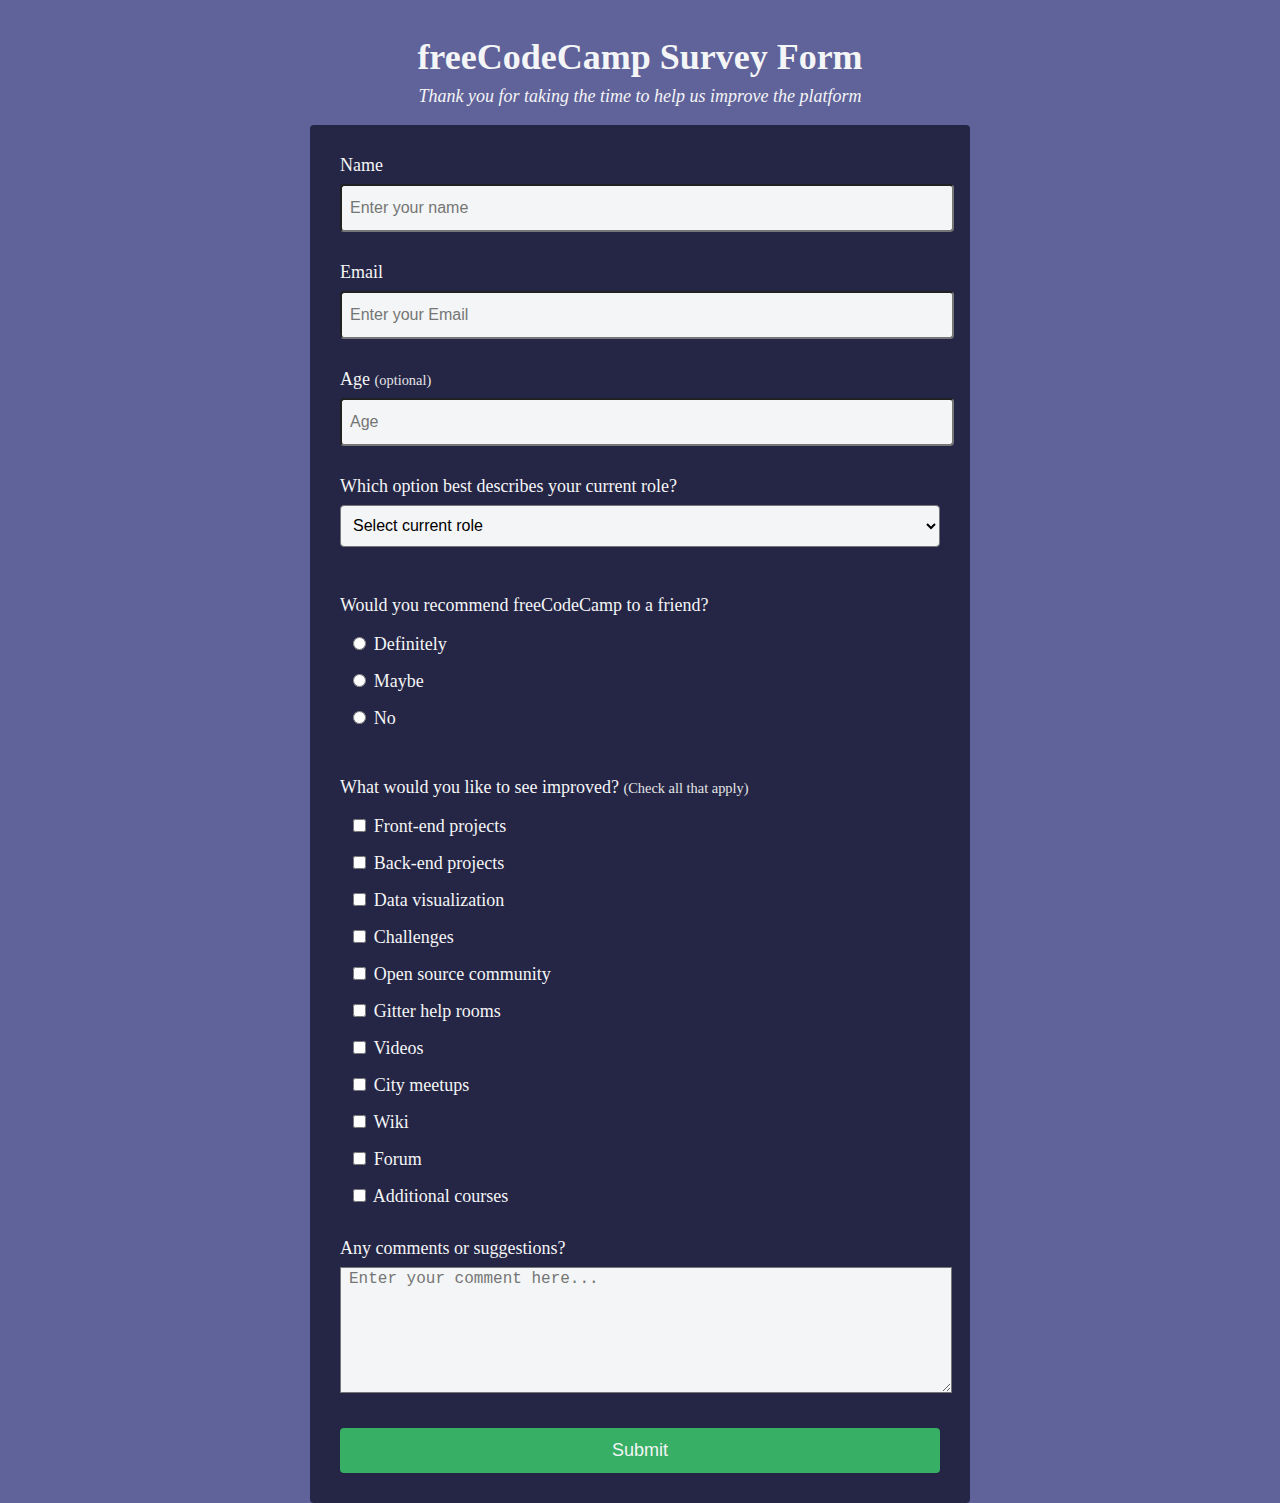
<file: 2022-12/freeCodeCamp_ResponsiveWebDesign/P1 SurveyForm/index.html>
<!DOCTYPE html>
<html lang="en">

<head>
  <title>freeCodeCamp Survey Form</title>
  <link rel="stylesheet" href="styles.css">
  <meta charset="utf-8">
</head>

<body>
  <h1 id="title">freeCodeCamp Survey Form</h1>
  <p id="description">Thank you for taking the time to help us improve the platform</p>

  <form id="survey-form">

    <div class="form-input">
      <label id="name-label" for="name">Name
        <input
        id="name"
        type="text"
        name="name"
        required
        placeholder="Enter your name"
        class="text-input" />
      </label>
    </div>

    <div class="form-input">
      <label id="email-label" for="email">Email
        <input
        id="email"
        type="email"
        name="email"
        required
        placeholder="Enter your Email"
        class="text-input" />
      </label>
    </div>

    <div class="form-input"><label id="number-label" for="number">Age <span class="inline-hint">(optional)</span>
        <input
        id="number"
        type="number"
        name="number"
        min="0"
        max="120"
        placeholder="Age"
        class="text-input" />
      </label>
    </div>

    <div class="form-input"><label for="current-role">Which option best describes your current role?
        <select id="dropdown" name="current-role" required>
         <option disabled selected value>Select current role</option>
         <option value="student">Student</option>
         <option value="worker">Full-time worker</option>
         <option value="learner">Full-time learner</option>
         <option value="decline">Prefer not to say</option>
         <option value="other">Other</option>
        </select>
      </label>
    </div>

    <div class="form-input">
      <p>Would you recommend freeCodeCamp to a friend?</p>
      <label for="definitely-recommend">
          <input
          id="definitely-recommend"
          type="radio"
          name="recommend"
          value="rec-yes" /> Definitely
        </label>
      <label for="maybe-recommend">
          <input
          id="maybe-recommend"
          type="radio"
          name="recommend"
          value="rec-maybe" /> Maybe
        </label>
      <label for="no-recommend">
          <input
          id="no-recommend"
          type="radio"
          name="recommend"
          value="rec-no" /> No
        </label>
    </div>

    <div class="form-input">
      <p> What would you like to see improved? <span class="inline-hint">(Check all that apply)</span> </p>
      <label>
         <input
         id="checkbox-front-projects"
         type="checkbox"
         value="front-end-projects" /> Front-end projects
       </label>
      <label>
         <input
         id="checkbox-back-projects"
         type="checkbox"
         value="back-end-projects" /> Back-end projects
      </label>
      <label>
         <input
         id="checkbox-data-vis"
         type="checkbox"
         value="data-visualization" /> Data visualization
       </label>
      <label>
        <input
        id="checkbox-challenges"
        type="checkbox"
        value="challenges" /> Challenges
      </label>
      <label>
         <input
         id="checkbox-open-src-comm"
         type="checkbox"
         value="open-source-community" /> Open source community
       </label>
      <label>
        <input
         id="checkbox-gitter-help-rooms"
         type="checkbox"
         value="gitter-help-rooms" /> Gitter help rooms
       </label>
      <label>
         <input
         id="checkbox-videos"
         type="checkbox"
         value="videos" /> Videos
       </label>
      <label>
         <input
         id="checkbox-city-meetups"
         type="checkbox"
         value="city-meetups" /> City meetups
       </label>
      <label>
         <input
         id="checkbox-wiki"
         type="checkbox"
         value="wiki" /> Wiki
       </label>
      <label>
         <input
         id="checkbox-forum"
         type="checkbox"
         value="forum" /> Forum
       </label>
      <label>
         <input
         id="checkbox-add-courses"
         type="checkbox"
         value="additional-courses" /> Additional courses
       </label>
    </div>

    <div class="form-input">
      <label for="comments"> Any comments or suggestions?
       <textarea
       id="comments"
       name="comments"
       placeholder="Enter your comment here..."
       rows="3"></textarea>
     </label>
    </div>
    <input type="submit" id="submit" value="Submit" />
  </form>
</body>

</html>
</file>
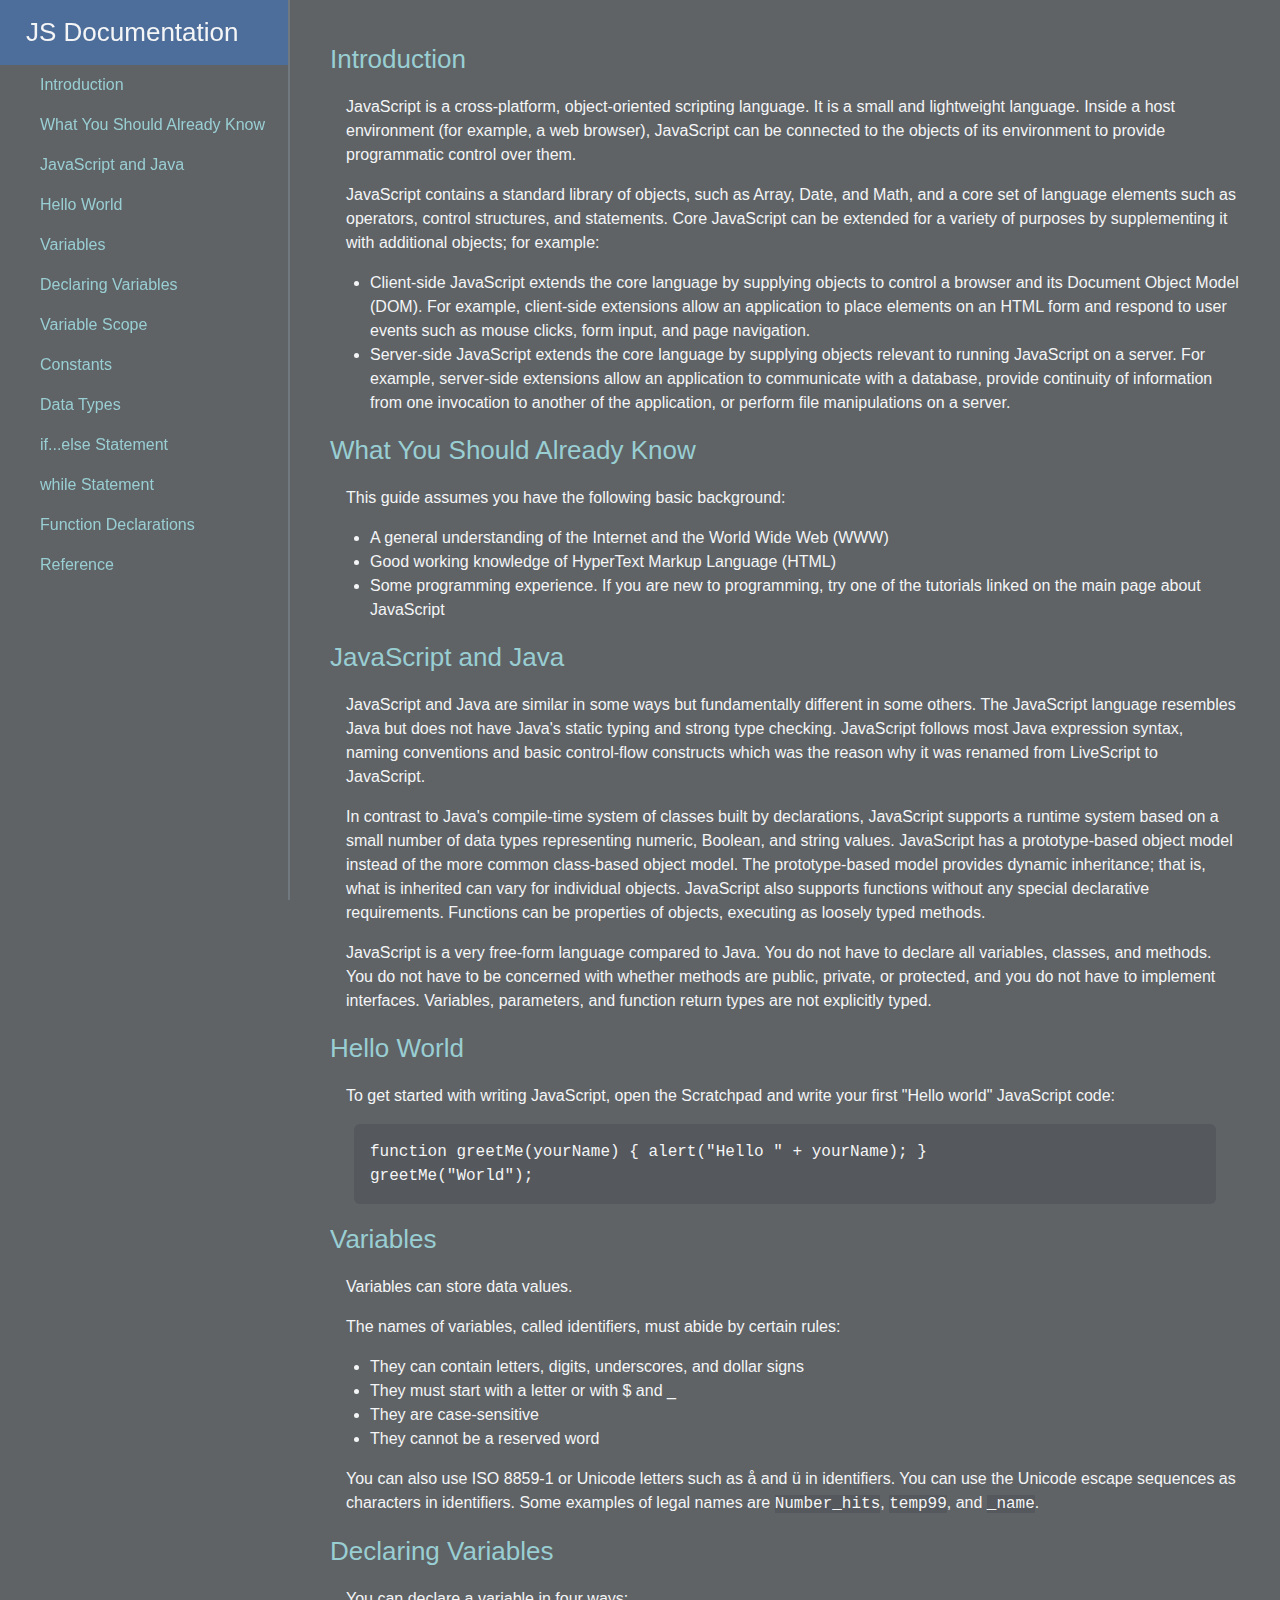
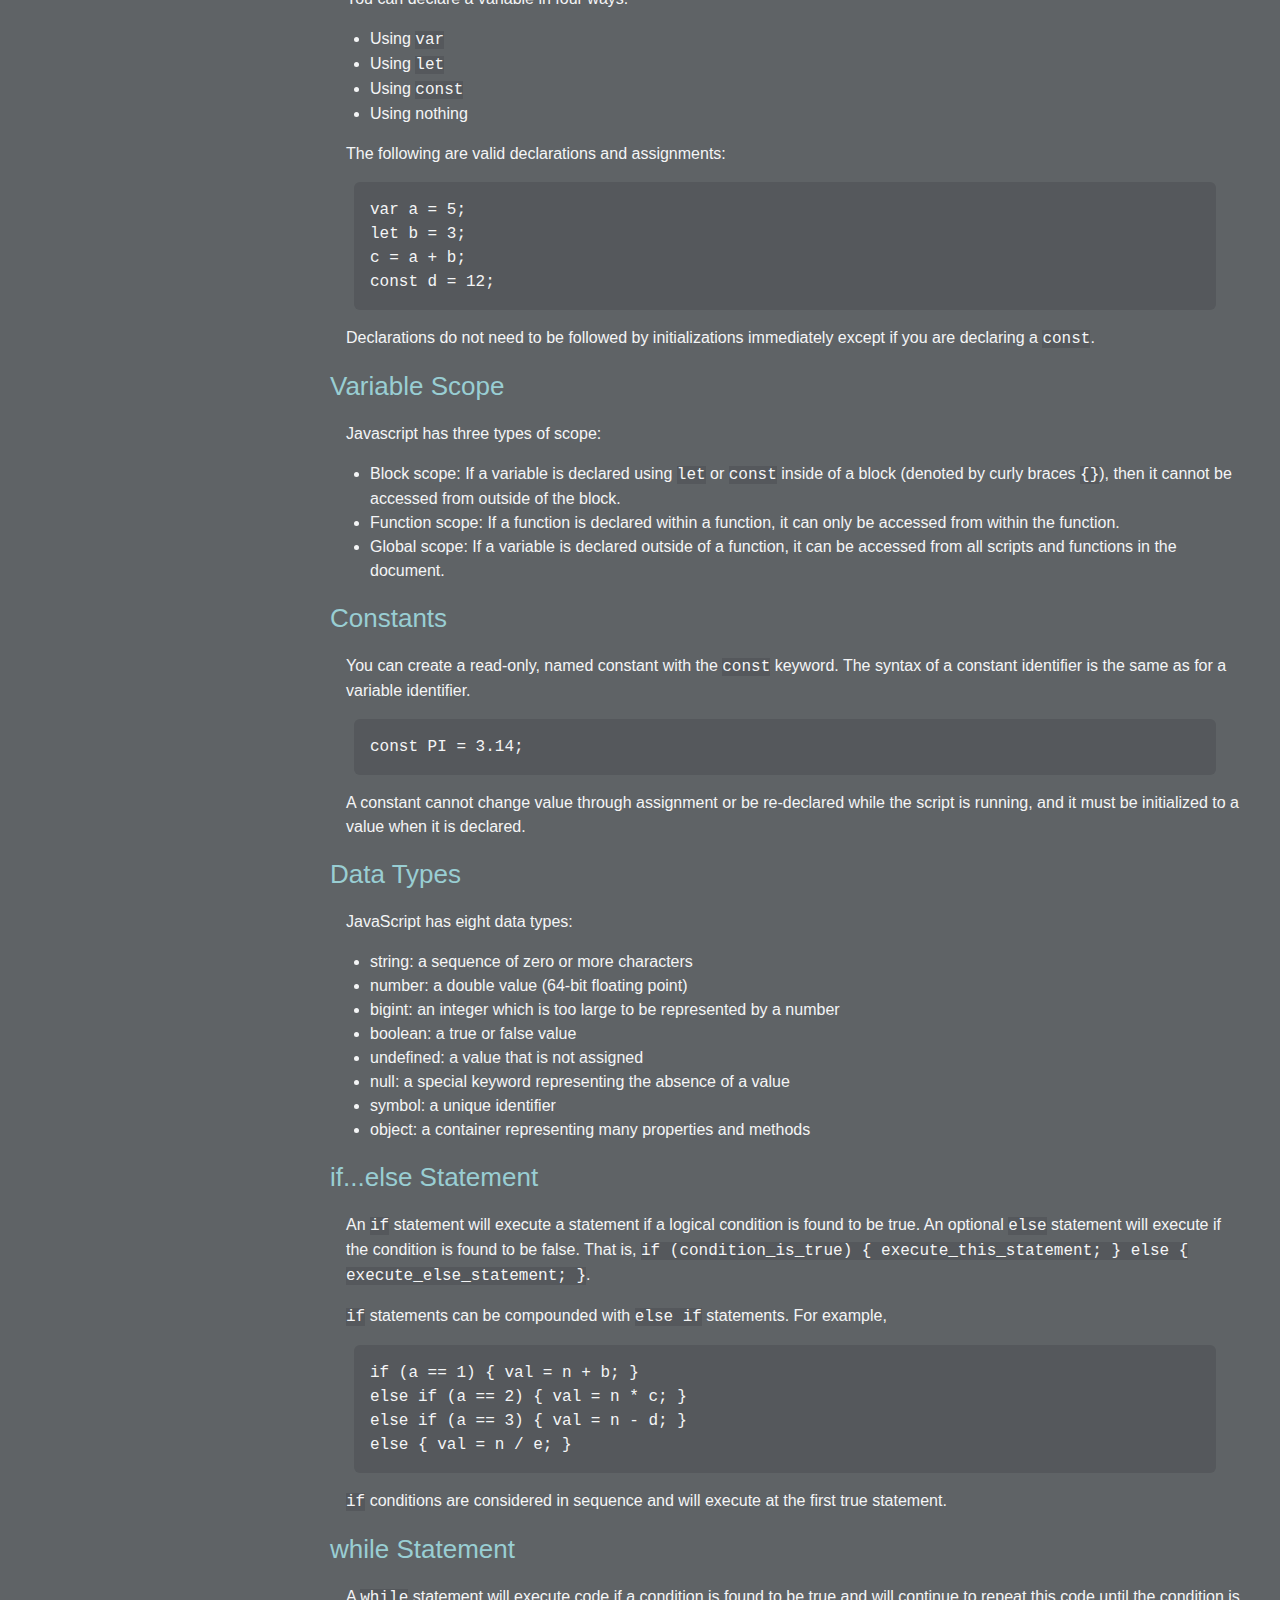
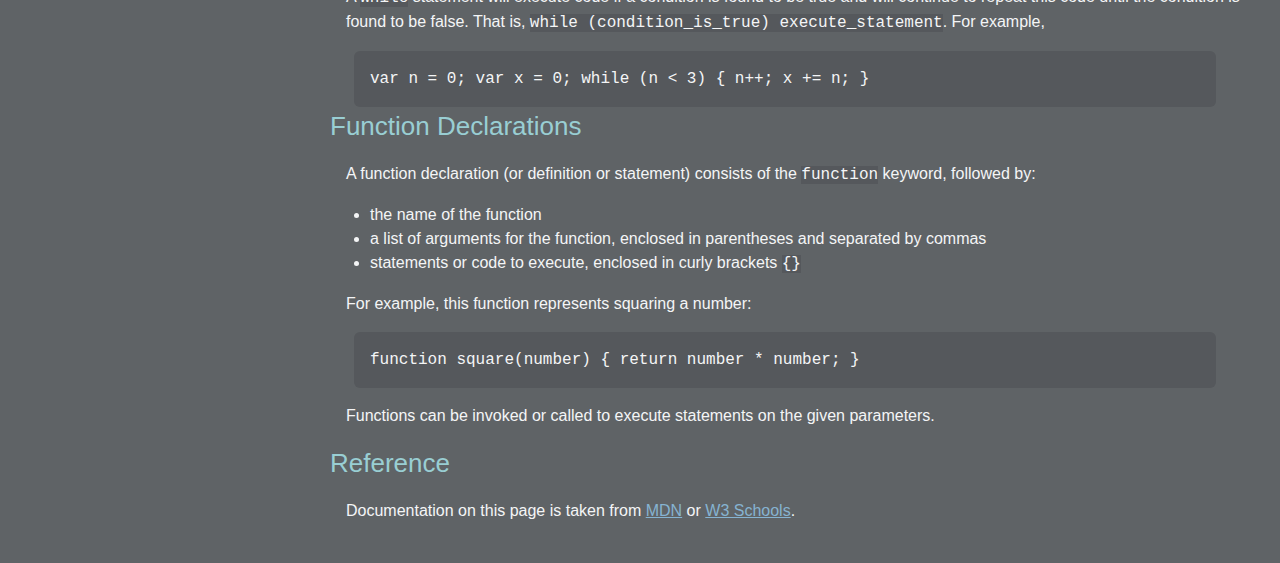
<file: 2022-12/freeCodeCamp_ResponsiveWebDesign/P3 TechnicalDocumentPage/index.html>
<!DOCTYPE html>
<html lang="en">

<head>
  <meta charset="utf-8" />
  <meta name="viewport" content="width=device-width, initial-scale=1.0" />
  <link rel="stylesheet" href="styles.css" />
  <title>JS Documentation Page</title>
</head>

<body>

  <nav id="navbar">
    <a href="#top"><header>JS Documentation</header></a>
    <ul>
      <div class="sleft">
      <a class="nav-link" href="#Introduction"><li>Introduction</li></a>
      <a class="nav-link" href="#What_You_Should_Already_Know"><li>What You Should Already Know</li></a>
      <a class="nav-link" href="#JavaScript_and_Java"><li>JavaScript and Java</li></a>
      <a class="nav-link" href="#Hello_World"><li>Hello World</li></a>
      <a class="nav-link" href="#Variables"><li>Variables</li></a>
      <a class="nav-link" href="#Declaring_Variables"><li>Declaring Variables</li></a>
      </div>
      <div class="sright">
      <a class="nav-link" href="#Variable_Scope"><li>Variable Scope</li></a>
      <a class="nav-link" href="#Constants"><li>Constants</li></a>
      <a class="nav-link" href="#Data_Types"><li>Data Types</li></a>
      <a class="nav-link" href="#if...else_Statement"><li>if...else Statement</li></a>
      <a class="nav-link" href="#while_Statement"><li>while Statement</li></a>
      <a class="nav-link" href="#Function_Declarations"><li>Function Declarations</li></a>
      <a class="nav-link" href="#Reference"><li>Reference</li></a>
      </div>
    </ul>
  </nav>

  <main id="main-doc">

    <section class="main-section" id="Introduction">
      <header>Introduction</header>
      <p>JavaScript is a cross-platform, object-oriented scripting language. It is a small and lightweight language.
        Inside a host environment (for example, a web browser), JavaScript can be connected to the objects of its
        environment to provide programmatic control over them.</p>
      <p>JavaScript contains a standard library of objects, such as Array, Date, and Math, and a core set of language
        elements such as operators, control structures, and statements. Core JavaScript can be extended for a variety of
        purposes by supplementing it with additional objects; for example:</p>
      <ul>
        <li>Client-side JavaScript extends the core language by supplying objects to control a browser and its Document
          Object Model (DOM). For example, client-side extensions allow an application to place elements on an HTML form
          and respond to user events such as mouse clicks, form input, and page navigation.</li>
        <li>Server-side JavaScript extends the core language by supplying objects relevant to running JavaScript on a
          server. For example, server-side extensions allow an application to communicate with a database, provide
          continuity of information from one invocation to another of the application, or perform file manipulations on
          a server.</li>
      </ul>
    </section>

    <section class="main-section" id="What_You_Should_Already_Know">
      <header>What You Should Already Know</header>
      <p>This guide assumes you have the following basic background:</p>
      <ul>
        <li>A general understanding of the Internet and the World Wide Web (WWW)</li>
        <li>Good working knowledge of HyperText Markup Language (HTML)</li>
        <li>Some programming experience. If you are new to programming, try one of the tutorials linked on the main page
          about JavaScript</li>
      </ul>
    </section>

    <section class="main-section" id="JavaScript_and_Java">
      <header>JavaScript and Java</header>
      <p>JavaScript and Java are similar in some ways but fundamentally different in some others. The JavaScript
        language resembles Java but does not have Java's static typing and strong type checking. JavaScript follows most
        Java expression syntax, naming conventions and basic control-flow constructs which was the reason why it was
        renamed from LiveScript to JavaScript.</p>
      <p>In contrast to Java's compile-time system of classes built by declarations, JavaScript supports a runtime
        system based on a small number of data types representing numeric, Boolean, and string values. JavaScript has a
        prototype-based object model instead of the more common class-based object model. The prototype-based model
        provides dynamic inheritance; that is, what is inherited can vary for individual objects. JavaScript also
        supports functions without any special declarative requirements. Functions can be properties of objects,
        executing as loosely typed methods.</p>
      <p>JavaScript is a very free-form language compared to Java. You do not have to declare all variables, classes,
        and methods. You do not have to be concerned with whether methods are public, private, or protected, and you do
        not have to implement interfaces. Variables, parameters, and function return types are not explicitly typed.</p>
    </section>

    <section class="main-section" id="Hello_World">
      <header>Hello World</header>
      <p>To get started with writing JavaScript, open the Scratchpad and write your first "Hello world" JavaScript code:
      </p>
      <pre><code>function greetMe(yourName) { alert("Hello " + yourName); }
greetMe("World");</code></pre>
    </section>

    <section class="main-section" id="Variables">
      <header>Variables</header>
      <p>Variables can store data values.</p>
      <p>The names of variables, called identifiers, must abide by certain rules:
      <ul>
        <li>They can contain letters, digits, underscores, and dollar signs</li>
        <li>They must start with a letter or with $ and _</li>
        <li>They are case-sensitive</li>
        <li>They cannot be a reserved word</li>
      </ul>
      <p>You can also use ISO 8859-1 or Unicode letters such as å and ü in identifiers. You can use the Unicode escape
        sequences as characters in identifiers. Some examples of legal names are <kbd>Number_hits</kbd>,
        <kbd>temp99</kbd>, and <kbd>_name</kbd>.
      </p>
    </section>

    <section class="main-section" id="Declaring_Variables">
      <header>Declaring Variables</header>
      <p>You can declare a variable in four ways:</p>
      <ul>
        <li>Using <kbd>var</kbd></li>
        <li>Using <kbd>let</kbd></li>
        <li>Using <kbd>const</kbd></li>
        <li>Using nothing</li>
      </ul>
      <p>The following are valid declarations and assignments:</p>
      <pre><code>var a = 5;
let b = 3;
c = a + b;
const d = 12;</code></pre>
      <p>Declarations do not need to be followed by initializations immediately except if you are declaring a
        <kbd>const</kbd>.
      </p>
    </section>

    <section class="main-section" id="Variable_Scope">
      <header>Variable Scope</header>
      <p>Javascript has three types of scope:</p>
      <ul>
        <li>Block scope: If a variable is declared using <kbd>let</kbd> or <kbd>const</kbd> inside of a block (denoted
          by curly braces <kbd>{}</kbd>), then it cannot be accessed from outside of the block.</li>
        <li>Function scope: If a function is declared within a function, it can only be accessed from within the
          function.</li>
        <li>Global scope: If a variable is declared outside of a function, it can be accessed from all scripts and
          functions in the document.</li>
      </ul>
    </section>

    <section class="main-section" id="Constants">
      <header>Constants</header>
      <p>You can create a read-only, named constant with the <kbd>const</kbd> keyword. The syntax of a constant
        identifier is the same as for a variable identifier.</p>
      <code>const PI = 3.14;</code>
      <p>A constant cannot change value through assignment or be re-declared while the script is running, and it must be
        initialized to a value when it is declared.</p>
    </section>

    <section class="main-section" id="Data_Types">
      <header>Data Types</header>
      <p>JavaScript has eight data types:</p>
      <ul>
        <li>string: a sequence of zero or more characters</li>
        <li>number: a double value (64-bit floating point)</li>
        <li>bigint: an integer which is too large to be represented by a number</li>
        <li>boolean: a true or false value</li>
        <li>undefined: a value that is not assigned</li>
        <li>null: a special keyword representing the absence of a value</li>
        <li>symbol: a unique identifier</li>
        <li>object: a container representing many properties and methods</li>
      </ul>
    </section>

    <section class="main-section" id="if...else_Statement">
      <header>if...else Statement</header>
      <p>An <kbd>if</kbd> statement will execute a statement if a logical condition is found to be true. An optional
        <kbd>else</kbd> statement will execute if the condition is found to be false. That is,
        <kbd>if (condition_is_true) { execute_this_statement; } else { execute_else_statement; }</kbd>.</p>
      <p><kbd>if</kbd> statements can be compounded with <kbd>else if</kbd> statements. For example,</p>
      <pre><code>if (a == 1) { val = n + b; }
else if (a == 2) { val = n * c; }
else if (a == 3) { val = n - d; }
else { val = n / e; }</code></pre>
      <p><kbd>if</kbd> conditions are considered in sequence and will execute at the first true statement.</p>
    </section>

    <section class="main-section" id="while_Statement">
      <header>while Statement</header>
      <p>A <kbd>while</kbd> statement will execute code if a condition is found to be true and will continue to repeat
        this code until the condition is found to be false. That is,
        <kbd>while (condition_is_true) execute_statement</kbd>. For example,</p>
      <code>var n = 0; var x = 0; while (n < 3) { n++; x += n; }</code>
    </section>

    <section class="main-section" id="Function_Declarations">
      <header>Function Declarations</header>
      <p>A function declaration (or definition or statement) consists of the <kbd>function</kbd> keyword, followed by:
      </p>
      <ul>
        <li>the name of the function</li>
        <li>a list of arguments for the function, enclosed in parentheses and separated by commas</li>
        <li>statements or code to execute, enclosed in curly brackets <kbd>{}</kbd></li>
      </ul>
      <p>For example, this function represents squaring a number:</p>
      <code>function square(number) { return number * number; }</code>
      <p>Functions can be invoked or called to execute statements on the given parameters.</p>
    </section>

    <section class="main-section" id="Reference">
      <header>Reference</header>
      <p>Documentation on this page is taken from <a href="https://developer.mozilla.org/en-US/docs/Web/JavaScript/Guide">MDN</a> or <a href="https://www.w3schools.com/">W3 Schools</a>.</p>
    </section>

  </main>
</body>

</html>
</file>
<file: 2022-12/freeCodeCamp_ResponsiveWebDesign/P1 SurveyForm/styles.css>
body {
  width: 100%;
  height: 100vh;
  margin: 0;
  background-color: rgb(96,98,154);
  color: #f4f5f6;
  font-family: Tahoma;
  font-size: 1.125rem;
}

h1 {
  margin: 1em auto;
  margin-bottom: 0;
  text-align: center;
}

p[id="description"] {
  margin-top: 0.5rem;
  text-align: center;
  font-style: italic;
}

form {
  width: 60vw;
  margin: 0 auto;
  max-width: 600px;
  min-width: 300px;
  background-color: rgb(37,37,69);
  border-radius: 4px;
  padding: 30px;
}

label {
  display: block;
  margin-bottom: 1rem;
}

select, textarea, .text-input {
  width: 100%;
  min-height: 2.6em;
  margin-top: 8px;
  font-size: 1rem;
  border-radius: 4px;
  padding-left: 8px;
  background: #f4f5f6;
}

textarea {
  min-height: 120px;
  border-radius: 0px;
}

.inline-hint {
  font-size: 0.9rem;
  color: #e4e5e6;
}

input[type="submit"] {
  background-color: rgb(55,175,101);
  color: #f4f5f6;
  width: 100%;
  height: 2.5em;
  border-radius: 4px;
  font-size: 1.125rem;
  border: none;
}

input[type="checkbox"], input[type="radio"] {
  margin-left: 1em;
}

.form-input {
  padding-bottom: 0.8em;
}
</file>
<file: 2022-12/freeCodeCamp_ResponsiveWebDesign/P3 TechnicalDocumentPage/styles.css>
html {
  font-size: 10px;
  line-height: 1.5;
}

* {
  box-sizing: border-box;
}

body {
  font-family: sans-serif;
  font-size: 1.6rem;
  color: #f4f5f6;
  background-color: #5f6366;
}

header {
  font-size: 2.6rem;
  color: #99ced3;
}

#navbar {
  position: fixed;
  top: 0;
  left: 0;
  width: 290px;
  min-width: 290px;
  max-width: 290px;
  height: 100%;
  border-right: solid 2px #707980;
  overflow-y: auto;
}

#navbar::-webkit-scrollbar {
  height: 100%;
  width: 0.5em;
}
#navbar::-webkit-scrollbar-track {
  background-color: #697079;
}
#navbar::-webkit-scrollbar-thumb {
  background-color: #748193;
}

#navbar header {
  text-align: left;
  padding: 0.5em 1em;
  display: block;
  color: #edb5bf;
}

#navbar header:hover {
    background-color: #4d6d9a;
    color: #f4f5f6;
}

#navbar ul {
  list-style: none;
  padding: 0;
  margin: 0;
}

#navbar li {
  display: block;
  padding: 0.5em 0 0.5em 2.5em;
}

#navbar a {
  text-decoration: none;
  color: #99ced3;
}

#navbar li:hover {
  background-color: #4d6d9a;
  cursor: pointer;
  color: #f4f5f6;
}

#main-doc {
  margin-left: 290px;
  padding: 2em;
  min-width: 140px;
}

.main-section p {
  padding-left: 1em;
}

code {
  display: block;
  background-color: #55585C;
  margin: 0 1.5em;
  padding: 1em;
  border-radius: 6px;
  max-width: 80em;
  overflow-x: auto;
}
code::-webkit-scrollbar {
  width: 100%;
  height: 0.5em;
}
code::-webkit-scrollbar-track {
  background-color: #697079;
}
code::-webkit-scrollbar-thumb {
  background-color: #748193;
}

kbd {
  background-color: #55585C;
}

.main-section a {
  color: #86b3d1;
}

@media screen and (max-width: 600px) {
  #navbar {
    position: absolute;
    top: 0;
    left: 0;
    margin: 0;
    padding: 0;
    min-width: 100%;
    max-width: 100%;
    min-height: 350px;
    max-height: 350px;
    border-right: 0;
    border-bottom: solid 2px #707980;
    background-color: #5f6366;
    overflow-y: hidden;
  }
  #navbar header {
    display: block;
    text-align: center;
    margin: 0 auto;
    width: 100%;
  }
  nav ul {
    box-sizing: border-box;
    max-height: 280px;
    display: flex;
    flex-direction: row;
    overflow-y: auto;
  }
  nav ul::-webkit-scrollbar {
    height: 100%;
    width: 0.5em;
  }
  nav ul::-webkit-scrollbar-track {
    background-color: #697079;
  }
  nav ul::-webkit-scrollbar-thumb {
    background-color: #748193;
  }
  #navbar li {
    box-sizing: border-box;
    display: block;
    padding: 0.5em;
    margin: 0;
  }
  .sleft {
    width: 50%;
    text-align: left;
  }
  .sright {
    width: 50%;
  }
  #main-doc {
    margin: 360px 0 0 0;
  }
}
</file>
